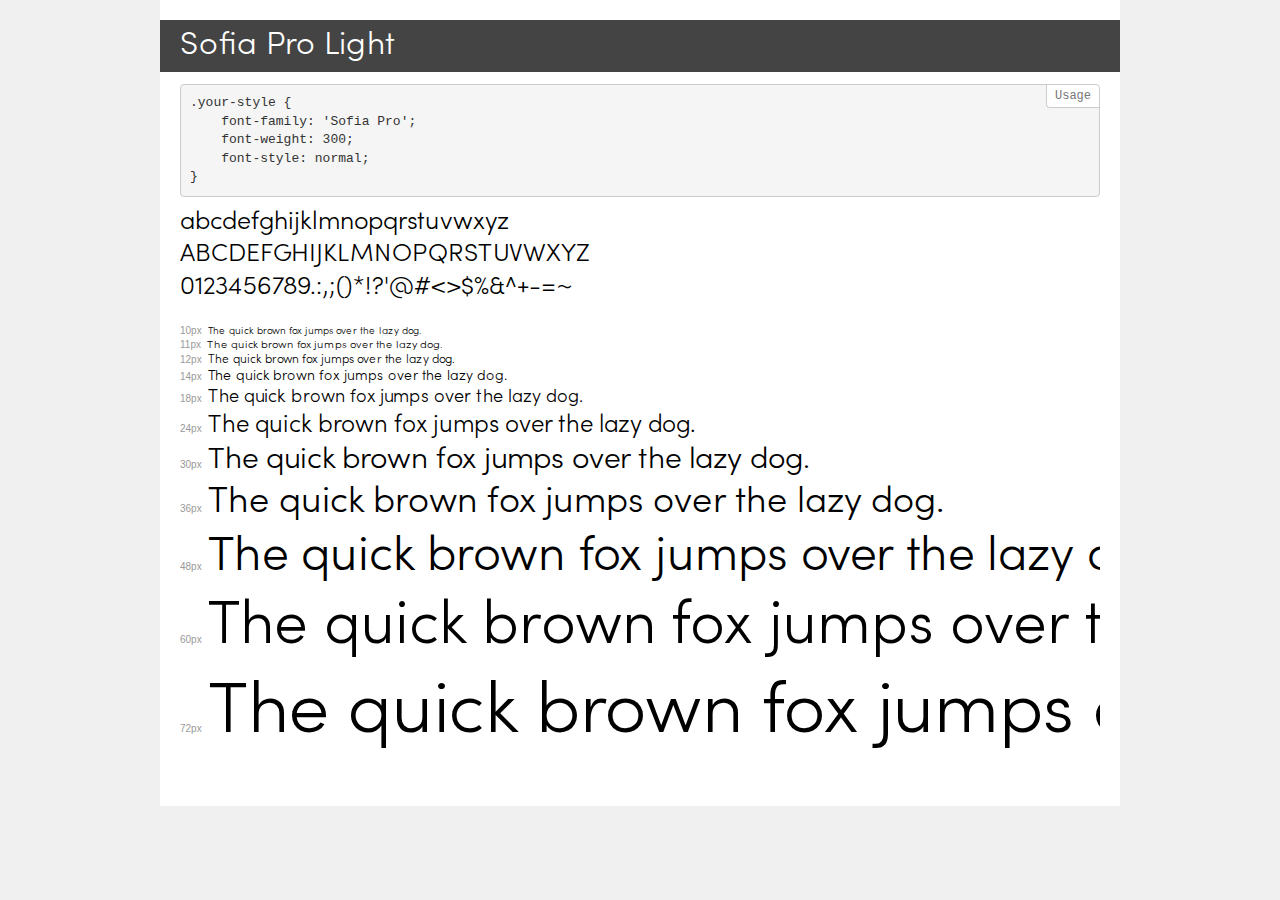
<file: fonts/demo.html>
<!DOCTYPE html>
<html lang="en">
<head>
    <meta charset="utf-8">
    <meta http-equiv="X-UA-Compatible" content="IE=edge">
    <meta name="viewport" content="width=device-width, initial-scale=1">
    <meta name="robots" content="noindex, noarchive">
    <meta name="format-detection" content="telephone=no">
    <title>Transfonter demo</title>
    <link href="stylesheet.css" rel="stylesheet">
    <style>
        /*
        http://meyerweb.com/eric/tools/css/reset/
        v2.0 | 20110126
        License: none (public domain)
        */
        html, body, div, span, applet, object, iframe,
        h1, h2, h3, h4, h5, h6, p, blockquote, pre,
        a, abbr, acronym, address, big, cite, code,
        del, dfn, em, img, ins, kbd, q, s, samp,
        small, strike, strong, sub, sup, tt, var,
        b, u, i, center,
        dl, dt, dd, ol, ul, li,
        fieldset, form, label, legend,
        table, caption, tbody, tfoot, thead, tr, th, td,
        article, aside, canvas, details, embed,
        figure, figcaption, footer, header, hgroup,
        menu, nav, output, ruby, section, summary,
        time, mark, audio, video {
            margin: 0;
            padding: 0;
            border: 0;
            font-size: 100%;
            font: inherit;
            vertical-align: baseline;
        }
        /* HTML5 display-role reset for older browsers */
        article, aside, details, figcaption, figure,
        footer, header, hgroup, menu, nav, section {
            display: block;
        }
        body {
            line-height: 1;
        }
        ol, ul {
            list-style: none;
        }
        blockquote, q {
            quotes: none;
        }
        blockquote:before, blockquote:after,
        q:before, q:after {
            content: '';
            content: none;
        }
        table {
            border-collapse: collapse;
            border-spacing: 0;
        }
        /* demo styles */
        body {
            background: #f0f0f0;
            color: #000;
        }
        .page {
            background: #fff;
            width: 920px;
            margin: 0 auto;
            padding: 20px 20px 0 20px;
            overflow: hidden;
        }
        .font-container {
            overflow-x: auto;
            overflow-y: hidden;
            margin-bottom: 40px;
            line-height: 1.3;
            white-space: nowrap;
            padding-bottom: 5px;
        }
        h1 {
            position: relative;
            background: #444;
            font-size: 32px;
            color: #fff;
            padding: 10px 20px;
            margin: 0 -20px 12px -20px;
        }
        .letters {
            font-size: 25px;
            margin-bottom: 20px;
        }
        .s10:before {
            content: '10px';
        }
        .s11:before {
            content: '11px';
        }
        .s12:before {
            content: '12px';
        }
        .s14:before {
            content: '14px';
        }
        .s18:before {
            content: '18px';
        }
        .s24:before {
            content: '24px';
        }
        .s30:before {
            content: '30px';
        }
        .s36:before {
            content: '36px';
        }
        .s48:before {
            content: '48px';
        }
        .s60:before {
            content: '60px';
        }
        .s72:before {
            content: '72px';
        }
        .s10:before, .s11:before, .s12:before, .s14:before,
        .s18:before, .s24:before, .s30:before, .s36:before,
        .s48:before, .s60:before, .s72:before {
            font-family: Arial, sans-serif;
            font-size: 10px;
            font-weight: normal;
            font-style: normal;
            color: #999;
            padding-right: 6px;
        }
        pre {
            display: block;
            position: relative;
            padding: 9px;
            margin: 0 0 10px;
            font-family: Monaco, Menlo, Consolas, "Courier New", monospace;
            font-size: 13px;
            line-height: 1.428571429;
            color: #333;
            font-weight: normal;
            font-style: normal;
            background-color: #f5f5f5;
            border: 1px solid #ccc;
            overflow-x: auto;
            border-radius: 4px;
        }
        pre:after {
            display: block;
            position: absolute;
            right: 0;
            top: 0;
            content: 'Usage';
            line-height: 1;
            padding: 5px 8px;
            font-size: 12px;
            color: #767676;
            background-color: #fff;
            border: 1px solid #ccc;
            border-right: none;
            border-top: none;
            border-radius: 0 4px 0 4px;
            z-index: 10;
        }
        /* responsive */
        @media (max-width: 959px) {
            .page {
                width: auto;
                margin: 0;
            }
        }
    </style>
</head>
<body>
<div class="page">
    <div class="demo">
        <h1 style="font-family: 'Sofia Pro'; font-weight: 300; font-style: normal;">Sofia Pro Light</h1>
        <pre>.your-style {
    font-family: 'Sofia Pro';
    font-weight: 300;
    font-style: normal;
}</pre>
        <div class="font-container" style="font-family: 'Sofia Pro'; font-weight: 300; font-style: normal;">
            <p class="letters">
                abcdefghijklmnopqrstuvwxyz<br>
ABCDEFGHIJKLMNOPQRSTUVWXYZ<br>
                0123456789.:,;()*!?'@#<>$%&^+-=~
            </p>
            <p class="s10" style="font-size: 10px;">The quick brown fox jumps over the lazy dog.</p>
            <p class="s11" style="font-size: 11px;">The quick brown fox jumps over the lazy dog.</p>
            <p class="s12" style="font-size: 12px;">The quick brown fox jumps over the lazy dog.</p>
            <p class="s14" style="font-size: 14px;">The quick brown fox jumps over the lazy dog.</p>
            <p class="s18" style="font-size: 18px;">The quick brown fox jumps over the lazy dog.</p>
            <p class="s24" style="font-size: 24px;">The quick brown fox jumps over the lazy dog.</p>
            <p class="s30" style="font-size: 30px;">The quick brown fox jumps over the lazy dog.</p>
            <p class="s36" style="font-size: 36px;">The quick brown fox jumps over the lazy dog.</p>
            <p class="s48" style="font-size: 48px;">The quick brown fox jumps over the lazy dog.</p>
            <p class="s60" style="font-size: 60px;">The quick brown fox jumps over the lazy dog.</p>
            <p class="s72" style="font-size: 72px;">The quick brown fox jumps over the lazy dog.</p>
        </div>
    </div>
</div>
</body>
</html>
</file>
<file: fonts/stylesheet.css>
@font-face {
    font-family: 'Sofia Pro';
    src: url('SofiaProLight.woff2') format('woff2'),
        url('SofiaProLight.woff') format('woff');
    font-weight: 300;
    font-style: normal;
    font-display: swap;
}

@font-face {
    font-family: 'Roboto';
    src: url('Roboto-Black.woff2') format('woff2'),
        url('Roboto-Black.woff') format('woff');
    font-weight: 900;
    font-style: normal;
    font-display: swap;
}
</file>
